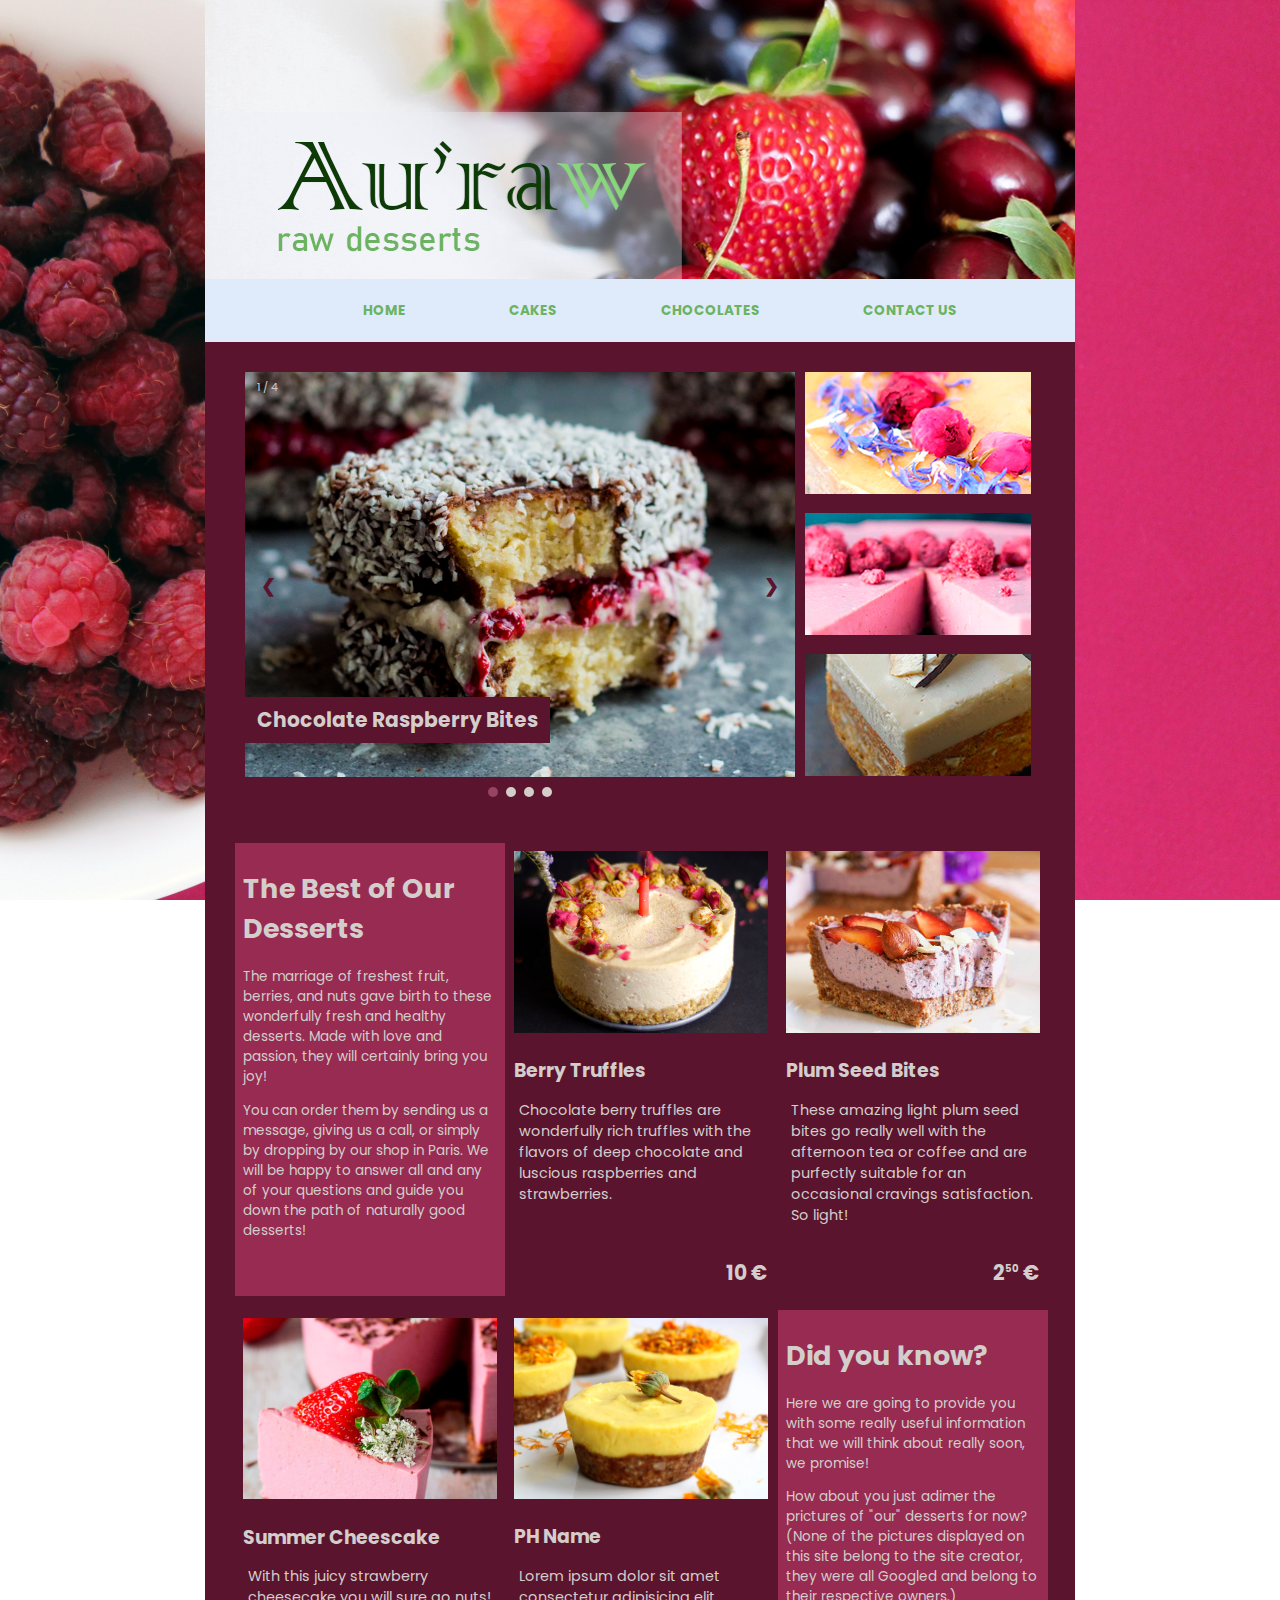
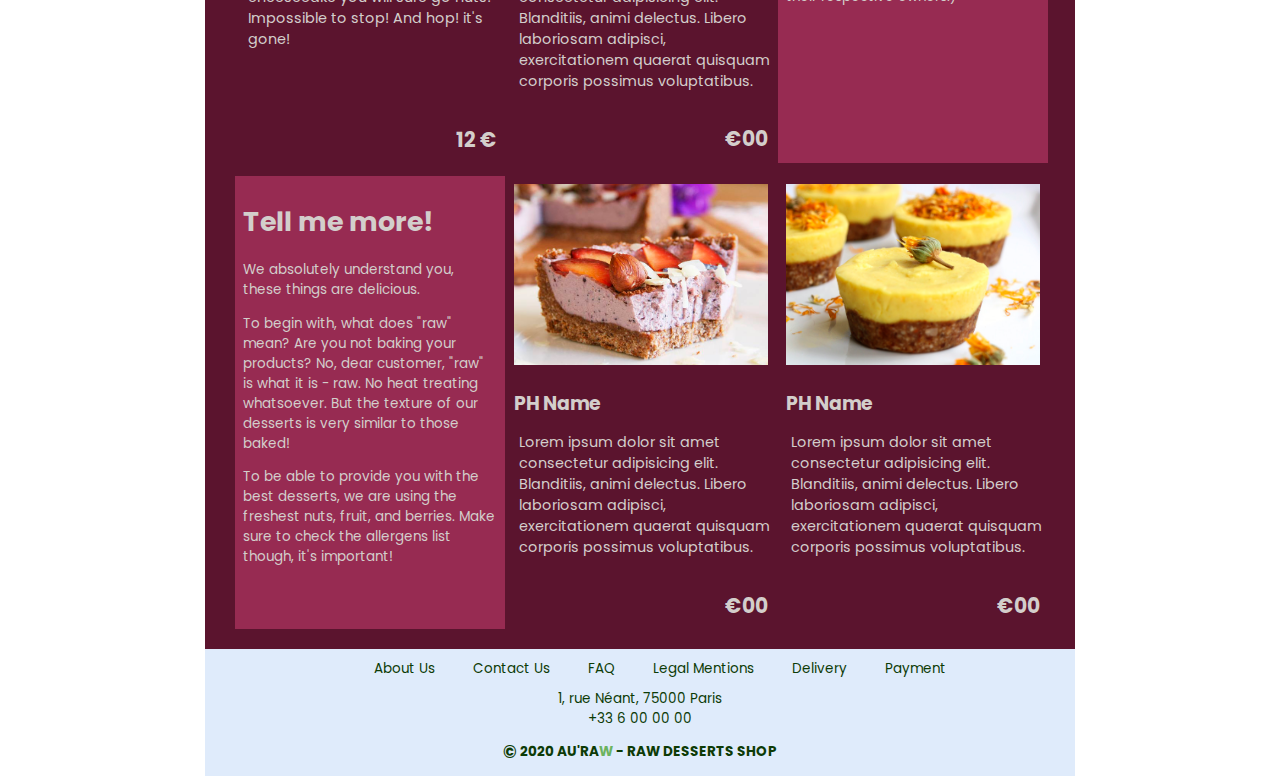
<file: index.html>
<!DOCTYPE html>
<html lang="en">
<head>
    <link rel="stylesheet" href="style.css">
    <link rel="stylesheet" href="carousel.css">
    <script type="text/javascript" src="carousel.js"></script>
    <link href="https://fonts.googleapis.com/css?family=Poppins&display=swap" rel="stylesheet">
    <link rel="stylesheet" href="https://cdnjs.cloudflare.com/ajax/libs/font-awesome/4.7.0/css/font-awesome.min.css">
    <meta charset="UTF-8">
    <meta name="viewport" content="width=device-width, initial-scale=1.0">
    <title>So raw you guise fawk</title>
</head>
<body>
<div class="page__container">
    <header>
        <div class="header-image">
        </div>
        <nav>
            <ul>
                <li><a href="index.html">Home</a></li>
                <li><a href="#">Cakes</a></li>
                <li><a href="#">Chocolates</a></li>
                <li><a href="contact-us.html">Contact Us</a></li>
            </ul>
            <!-- SEARCH BAR IS DISABLED IN V1
            <div class="wrap">
                <div class="search">
                  <input type="text" class="searchTerm" placeholder="e.g. Zebra Cake">
                  <button type="submit" class="searchButton">
                  <i class="fa fa-search"></i>
                  </button>
                </div>
              </div>
            -->
        </nav>
        
    </header>   

    <div class="main-part__container">

        <div class="top-part__container">
            <div id="promo">
               <!-- Slideshow container -->
                <div class="slideshow-container">

                    <!-- Full-width images with number and caption text -->
                
                    <div class="mySlides fade">
                        <div class="numbertext">1 / 4</div>
                            <img src="assets/Product-pictures/Final/Carousel/17_icon.png">
                        <div class="text">Chocolate Raspberry Bites</div>
                    </div>
                
                    <div class="mySlides fade">
                        <div class="numbertext">2 / 4</div>
                            <img src="assets/Product-pictures/Final/Carousel/19_icon.png">
                        <div class="text">Chocolate Pistachio Truffles</div>
                    </div>

                    <div class="mySlides fade">
                        <div class="numbertext">3 / 4</div>
                            <img src="assets/Product-pictures/Final/Carousel/3_icon.png">
                        <div class="text">Light Creamy Cupcake</div>
                    </div>

                    <div class="mySlides fade">
                        <div class="numbertext">4 / 4</div>
                            <img src="assets/Product-pictures/Final/Carousel/7_icon.png">
                        <div class="text">Plum Seed Bites</div>
                    </div>
                    <!-- Next and previous buttons -->
                    <a class="prev" onclick="plusSlides(-1)">&#10094;</a>
                    <a class="next" onclick="plusSlides(1)">&#10095;</a>
                </div>
                
                <!-- The dots/circles -->
                <div style="text-align:center">
                    <span class="dot" onclick="currentSlide(1)"></span>
                    <span class="dot" onclick="currentSlide(2)"></span>
                    <span class="dot" onclick="currentSlide(3)"></span>
                    <span class="dot" onclick="currentSlide(4)"></span>
                </div>
            </div>

           
            

            <div id="sections">
                <div class="sections__tiles">
                    <div id="selection gluten-free">
                        <img src="assets/Product-pictures/Final/gluten-free.png" alt="gluten-free desserts selection">
                    </div>
                    
                    <div id="selection nuts-free">
                        <img src="assets/Product-pictures/Final/nuts-free.png" atl="no nuts desserts selection">
                    </div>
<!--
                    <div id="selection cocoa-free">
                        <img src="assets/Product-pictures/Final/cocoa-free.png" alt="cocoa-free desserts selection">
                    </div>
-->
                    <div id="selection low-cal">
                        <img src="assets/Product-pictures/Final/low-cal.png" alt="low-calorie dessers selection">
                    </div>
            </div>
        </div>
            
                
        </div>
       
        <div class="bottom-part__container">

            <div class="selection-description">
                <h1>The Best of Our Desserts</h1>
                <p>The marriage of freshest fruit, berries, and nuts gave birth to these wonderfully fresh and healthy desserts. Made with love and passion, they will certainly bring you joy!</p>
                <p>You can order them by sending us a message, giving us a call, or simply by dropping by our shop in Paris. We will be happy to answer all and any of your questions and guide you down the path of naturally good desserts!</p>
            </div>
            <div id="product">
                <div id="product-item"><a href="product.html">
                    <img src="assets/Product-pictures/Final/product_pictures/9_icon.png" alt="gluten-free desserts selection">
                    <div class="name">
                        <h1>Berry Truffles</h1>
                    </div>
                    <div class="description">
                        <p id="product-description">Chocolate berry truffles are wonderfully rich truffles with the flavors of deep chocolate and luscious raspberries and strawberries. </p>
                        
                    </div>
                    <p id="product-price">10 &euro;</p>
                </div></a>
            </div>
            
            <div id="product">
                <div id="product-item">
                    <img src="assets/Product-pictures/Final/product_pictures/7_icon.png" atl="no nuts desserts selection">
                    <div class="name">
                        <h1>Plum Seed Bites</h1>  
                    </div>
                    <div class="description">
                        <p id="product-description">These amazing light plum seed bites go really well with the afternoon tea or coffee and are purfectly suitable for an occasional cravings satisfaction. So light!</p>
                    </div>
                    <p id="product-price">2<sup>50</sup> &euro;</p>
                </div>
            </div>
            <div id="product">
                <div id="product-item">
                    <img src="assets/Product-pictures/Final/product_pictures/1_icon.png" alt="cocoa-free desserts selection">
                    <div class="name">
                        <h1>Summer Cheescake</h1>
                    </div>
                    <div class="description">
                        <p id="product-description">With this juicy strawberry cheesecake you will sure go nuts! Impossible to stop! And hop! it's gone!</p>
                        <p id="product-price">12 &euro;</p>
                    </div>
            </div>
            </div>
            <div id="product">
                <div id="product-item">
                    <img src="assets/Product-pictures/Final/product_pictures/6_icon.png" alt="low-calorie dessers selection">
                    <div class="name">
                        <h1>PH Name</h1>
                    </div>
                    <div class="description">
                        <p id="product-description">Lorem ipsum dolor sit amet consectetur adipisicing elit. Blanditiis, animi delectus. Libero laboriosam adipisci, exercitationem quaerat quisquam corporis possimus voluptatibus.</p>
                        <p id="product-price">&euro;00</p>
                    </div>
                </div>
            </div>
            <div class="selection-description">
                <h1>Did you know?</h1>
                <p>Here we are going to provide you with some really useful information that we will think about really soon, we promise!</p>
                <p>How about you just adimer the prictures of "our" desserts for now? (None of the pictures displayed on this site belong to the site creator, they were all Googled and belong to their respective owners.)</p>
            </div>
            <div class="selection-description">
                <h1>Tell me more!</h1>
                <p>We absolutely understand you, these things are delicious.</p>
                <p>To begin with, what does "raw" mean? Are you not baking your products? No, dear customer, "raw" is what it is - raw. No heat treating whatsoever. But the texture of our desserts is very similar to those baked!</p>
                <p>To be able to provide you with the best desserts, we are using the freshest nuts, fruit, and berries. Make sure to check the allergens list though, it's important!</p>
            </div>
                <div id="product">
                    <div id="product-item">
                        <img src="assets/Product-pictures/Final/product_pictures/7_icon.png" alt="gluten-free desserts selection">
                        <div class="name">
                            <h1>PH Name</h1>
                        </div>
                        <div class="description">
                            <p id="product-description">Lorem ipsum dolor sit amet consectetur adipisicing elit. Blanditiis, animi delectus. Libero laboriosam adipisci, exercitationem quaerat quisquam corporis possimus voluptatibus.</p>
                            <p id="product-price">&euro;00</p>
                        </div>
                    </div>
                </div>
              
                    <div id="product">
                        <div id="product-item">
                            <img src="assets/Product-pictures/Final/product_pictures/6_icon.png" alt="gluten-free desserts selection">
                            <div class="name">
                                <h1>PH Name</h1>
                            </div>
                            <div class="description">
                                <p id="product-description">Lorem ipsum dolor sit amet consectetur adipisicing elit. Blanditiis, animi delectus. Libero laboriosam adipisci, exercitationem quaerat quisquam corporis possimus voluptatibus.</p>
                                <p id="product-price">&euro;00</p>
                            </div>
                        </div>
                    </div>
                    
                    
                
            </div>
        </div>
   


    <footer>
        <ul>
            <li><a href="about-us.html">About Us</a></li>
            <li><a href="contact-us.html">Contact Us</a></li>
            <li><a href="faq.html">FAQ</a></li>
            <li><a href="legal.html">Legal Mentions</a></li>
            <li><a href="delivery.html">Delivery</a></li>
            <li><a href="payment.html">Payment</a></li>
        </ul>
        <div class="contact">
                <p>1, rue Néant, 75000 Paris</p>
                <p>+33 6 00 00 00</p>
            </div>
        <div class="copyright">
            
            <p><section id="copy">&copy;</section>&nbsp;2020&nbsp;<section id="dark-green">Au'Ra</section><section id="green">w</section>&nbsp;- Raw Desserts Shop</p>
        </div>
    </footer>
</div>
</body>
</html>
</file>
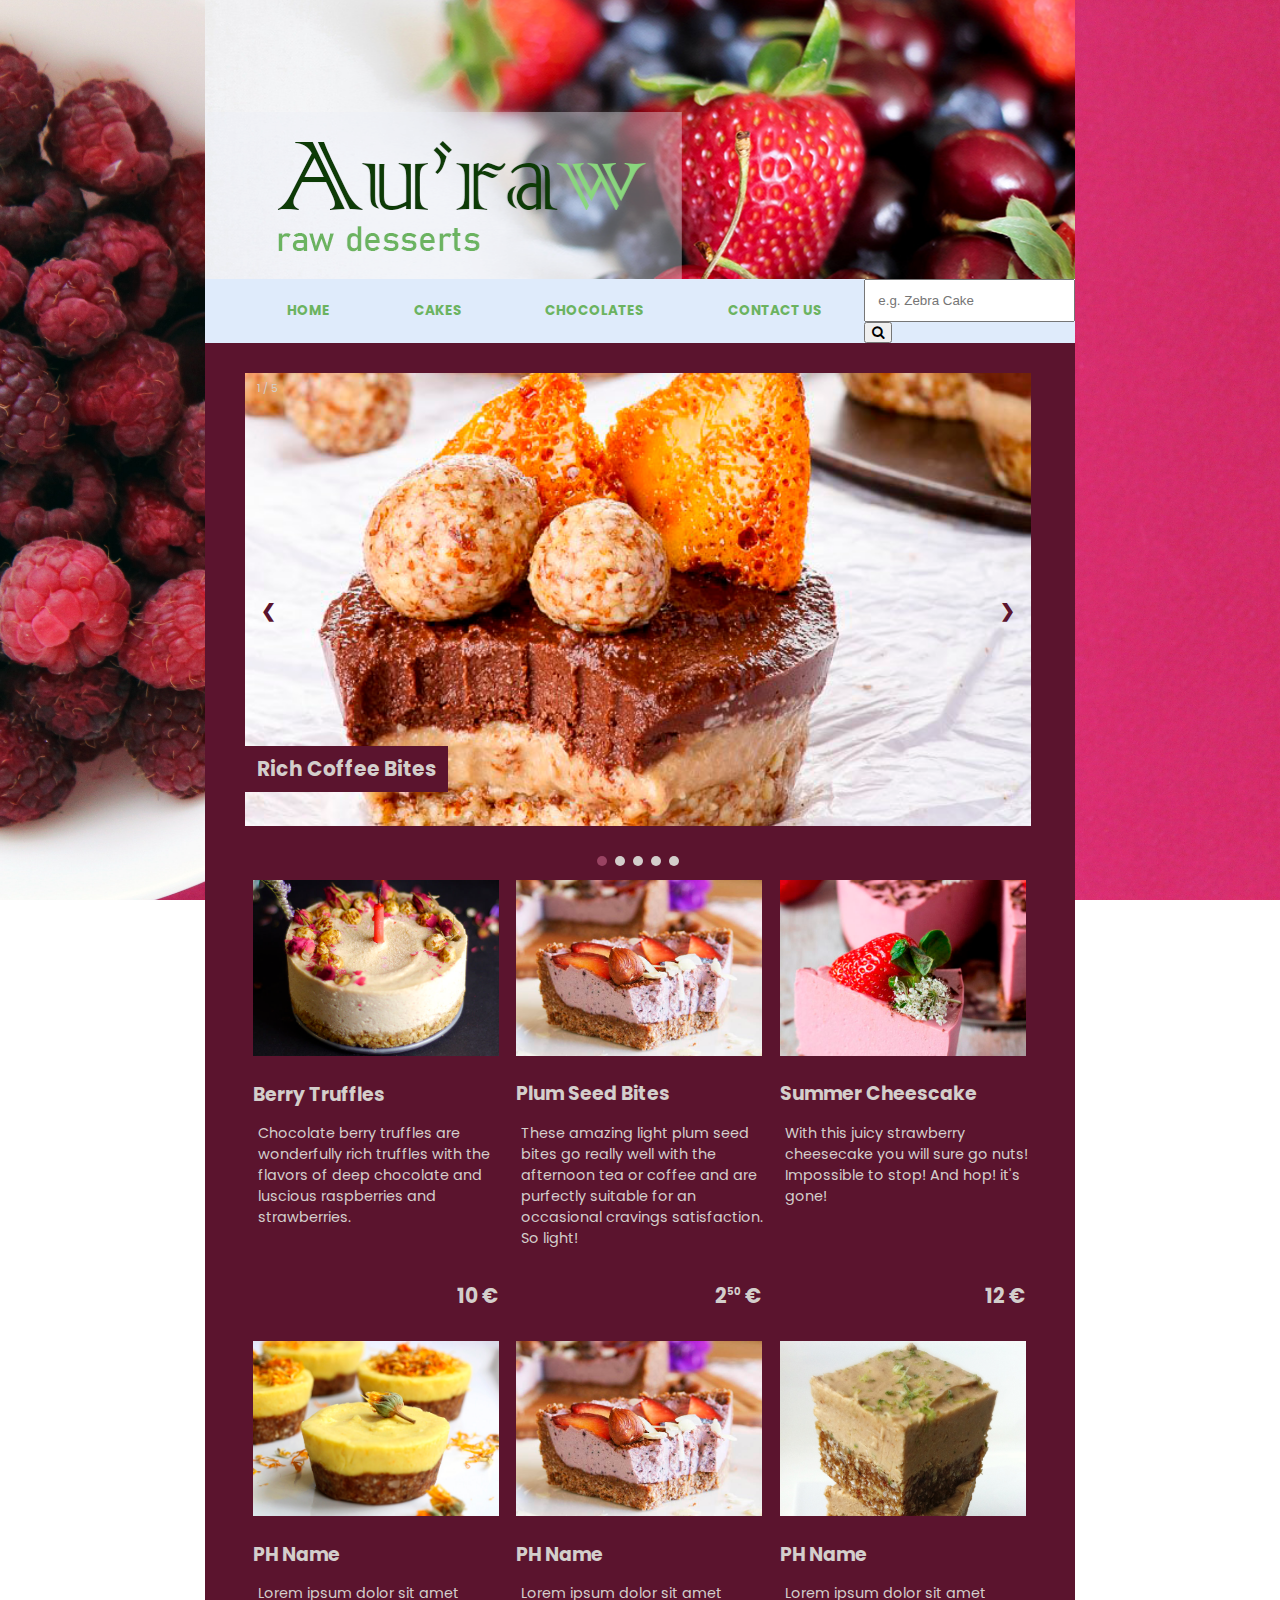
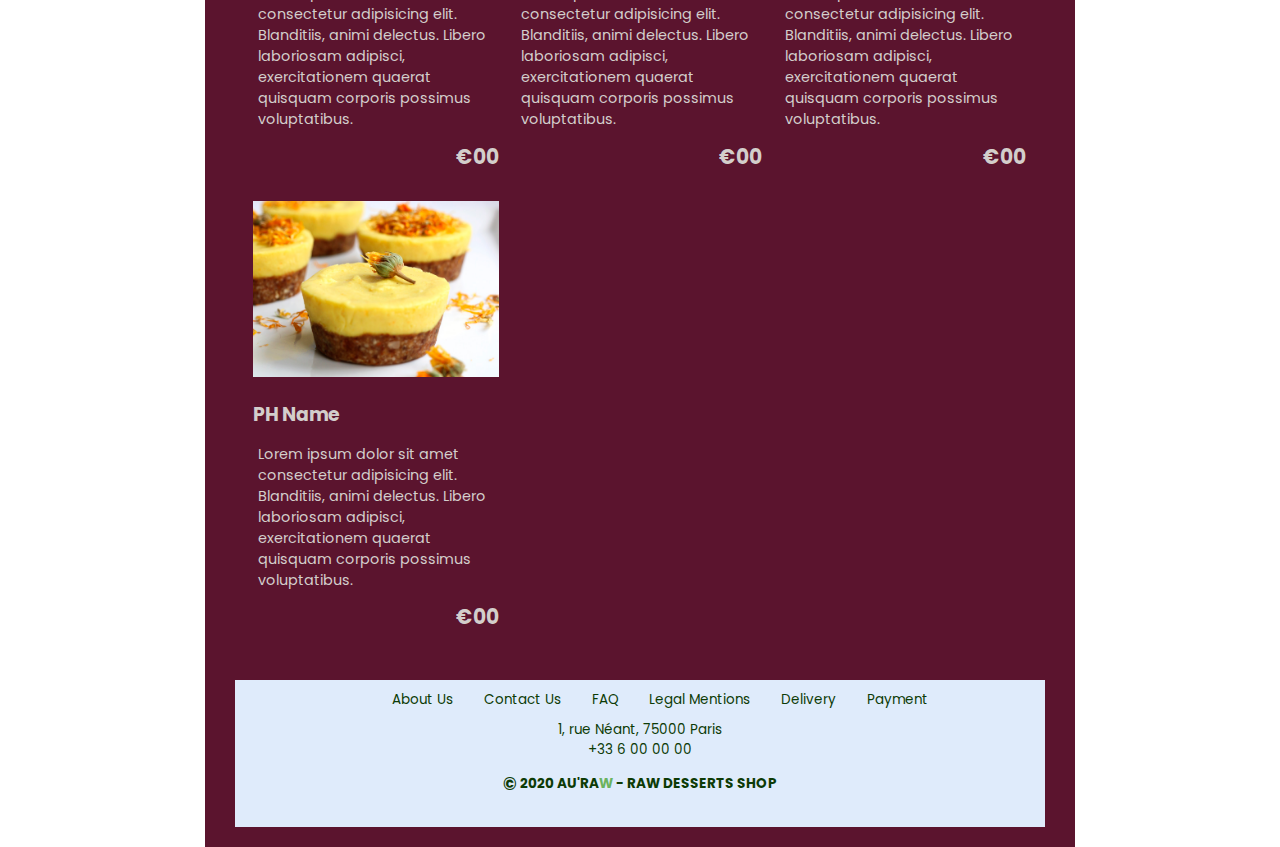
<file: cakes.html>
<!DOCTYPE html>
<html lang="en">
<head>
    <link rel="stylesheet" href="style.css">
    <link rel="stylesheet" href="carousel.css">
    <script type="text/javascript" src="carousel.js"></script>
    <link href="https://fonts.googleapis.com/css?family=Poppins&display=swap" rel="stylesheet">
    <link rel="stylesheet" href="https://cdnjs.cloudflare.com/ajax/libs/font-awesome/4.7.0/css/font-awesome.min.css">
    <meta charset="UTF-8">
    <meta name="viewport" content="width=device-width, initial-scale=1.0">
    <title>So raw you guise fawk</title>
</head>
<body>
<div class="page__container">
    <header>
        <div class="header-image">
        <!-- <img src="assets/au-raw_logo.png" alt="logo">-->
        </div>
        <nav>
            <ul>
                <li><a href="index.html">Home</a></li>
                <li><a href="cakes.html">Cakes</a></li>
                <li><a href="chocolates.html">Chocolates</a></li>
                <li><a href="contact-us.html">Contact Us</a></li>
            </ul>
            <div class="wrap">
                <div class="search">
                  <input type="text" class="searchTerm" placeholder="e.g. Zebra Cake">
                  <button type="submit" class="searchButton">
                  <i class="fa fa-search"></i>
                  </button>
                </div>
              </div>
        </nav>
        
    </header>   

    <div class="main-part__container">

        <div class="top-part__container">
            <div id="product-carousel">
                <div class="slideshow-container">

                    <!-- Full-width images with number and caption text -->
                    <div class="slideshow-container">

                        <!-- Full-width images with number and caption text -->
                        <div class="mySlides fade">
                            <div class="numbertext">1 / 5</div>
                                <img src="assets/Product-pictures/Final/Carousel/10_icon.png">
                            <div class="text">Rich Coffee Bites</div>
                        </div>
                    
                        <div class="mySlides fade">
                            <div class="numbertext">2 / 5</div>
                                <img src="assets/Product-pictures/Final/Carousel/17_icon.png">
                            <div class="text">Chocolate Raspberry Bites</div>
                        </div>
                    
                        <div class="mySlides fade">
                            <div class="numbertext">3 / 5</div>
                                <img src="assets/Product-pictures/Final/Carousel/19_icon.png">
                            <div class="text">Chocolate Pistachio Truffles</div>
                        </div>
    
                        <div class="mySlides fade">
                            <div class="numbertext">4 / 5</div>
                                <img src="assets/Product-pictures/Final/Carousel/3_icon.png">
                            <div class="text">Light Creamy Cupcake</div>
                        </div>
    
                        <div class="mySlides fade">
                            <div class="numbertext">5 / 5</div>
                                <img src="assets/Product-pictures/Final/Carousel/7_icon.png">
                            <div class="text">Plum Seed Bites</div>
                        </div>
                        <!-- Next and previous buttons -->
                        <a class="prev" onclick="plusSlides(-1)">&#10094;</a>
                        <a class="next" onclick="plusSlides(1)">&#10095;</a>
                    </div>
    
                    <br>
                    
                    <!-- The dots/circles -->
                    <div style="text-align:center">
                        <span class="dot" onclick="currentSlide(1)"></span>
                        <span class="dot" onclick="currentSlide(2)"></span>
                        <span class="dot" onclick="currentSlide(3)"></span>
                        <span class="dot" onclick="currentSlide(4)"></span>
                        <span class="dot" onclick="currentSlide(5)"></span>
                    </div>
                </div>
          
            
                
        </div>
       
        <div class="bottom-part__container">

            <div id="product">
                <div id="product-item"><a href="product.html">
                    <img src="assets/Product-pictures/Final/product_pictures/9_icon.png" alt="gluten-free desserts selection">
                    <div class="name">
                        <h1>Berry Truffles</h1>
                    </div>
                    <div class="description">
                        <p id="product-description">Chocolate berry truffles are wonderfully rich truffles with the flavors of deep chocolate and luscious raspberries and strawberries. </p>
                        
                    </div>
                    <p id="product-price">10 &euro;</p>
                </div></a>
            </div>
            
            <div id="product">
                <div id="product-item">
                    <img src="assets/Product-pictures/Final/product_pictures/7_icon.png" atl="no nuts desserts selection">
                    <div class="name">
                        <h1>Plum Seed Bites</h1>  
                    </div>
                    <div class="description">
                        <p id="product-description">These amazing light plum seed bites go really well with the afternoon tea or coffee and are purfectly suitable for an occasional cravings satisfaction. So light!</p>
                    </div>
                    <p id="product-price">2<sup>50</sup> &euro;</p>
                </div>
            </div>
            <div id="product">
                <div id="product-item">
                    <img src="assets/Product-pictures/Final/product_pictures/1_icon.png" alt="cocoa-free desserts selection">
                    <div class="name">
                        <h1>Summer Cheescake</h1>
                    </div>
                    <div class="description">
                        <p id="product-description">With this juicy strawberry cheesecake you will sure go nuts! Impossible to stop! And hop! it's gone!</p>
                        <p id="product-price">12 &euro;</p>
                    </div>
            </div>
            </div>
            <div id="product">
                <div id="product-item">
                    <img src="assets/Product-pictures/Final/product_pictures/6_icon.png" alt="low-calorie dessers selection">
                    <div class="name">
                        <h1>PH Name</h1>
                    </div>
                    <div class="description">
                        <p id="product-description">Lorem ipsum dolor sit amet consectetur adipisicing elit. Blanditiis, animi delectus. Libero laboriosam adipisci, exercitationem quaerat quisquam corporis possimus voluptatibus.</p>
                        <p id="product-price">&euro;00</p>
                    </div>
                </div>
            </div>
                <div id="product">
                    <div id="product-item">
                        <img src="assets/Product-pictures/Final/product_pictures/7_icon.png" alt="gluten-free desserts selection">
                        <div class="name">
                            <h1>PH Name</h1>
                        </div>
                        <div class="description">
                            <p id="product-description">Lorem ipsum dolor sit amet consectetur adipisicing elit. Blanditiis, animi delectus. Libero laboriosam adipisci, exercitationem quaerat quisquam corporis possimus voluptatibus.</p>
                            <p id="product-price">&euro;00</p>
                        </div>
                    </div>
                </div>
                
                <div id="product">
                    <div id="product-item">
                        <img src="assets/Product-pictures/Final/product_pictures/14_icon.png" atl="no nuts desserts selection">
                        <div class="name">
                            <h1>PH Name</h1>
                        </div>
                        <div class="description">
                            <p id="product-description">Lorem ipsum dolor sit amet consectetur adipisicing elit. Blanditiis, animi delectus. Libero laboriosam adipisci, exercitationem quaerat quisquam corporis possimus voluptatibus.</p>
                            <p id="product-price">&euro;00</p>
                        </div>
                    </div>
                </div>
              
                    <div id="product">
                        <div id="product-item">
                            <img src="assets/Product-pictures/Final/product_pictures/6_icon.png" alt="gluten-free desserts selection">
                            <div class="name">
                                <h1>PH Name</h1>
                            </div>
                            <div class="description">
                                <p id="product-description">Lorem ipsum dolor sit amet consectetur adipisicing elit. Blanditiis, animi delectus. Libero laboriosam adipisci, exercitationem quaerat quisquam corporis possimus voluptatibus.</p>
                                <p id="product-price">&euro;00</p>
                            </div>
                        </div>
                    </div>
            </div>
        </div>
   


    <footer>
        <ul>
            <li><a href="about-us.html">About Us</a></li>
            <li><a href="contact-us.html">Contact Us</a></li>
            <li><a href="faq.html">FAQ</a></li>
            <li><a href="legal.html">Legal Mentions</a></li>
            <li><a href="delivery.html">Delivery</a></li>
            <li><a href="payment.html">Payment</a></li>
        </ul>
        <div class="contact">
                <p>1, rue Néant, 75000 Paris</p>
                <p>+33 6 00 00 00</p>
            </div>
        <div class="copyright">
            
            <p><section id="copy">&copy;</section>&nbsp;2020&nbsp;<section id="dark-green">Au'Ra</section><section id="green">w</section>&nbsp;- Raw Desserts Shop</p>
        </div>
    </footer>
</div>
</body>
</html>
</file>
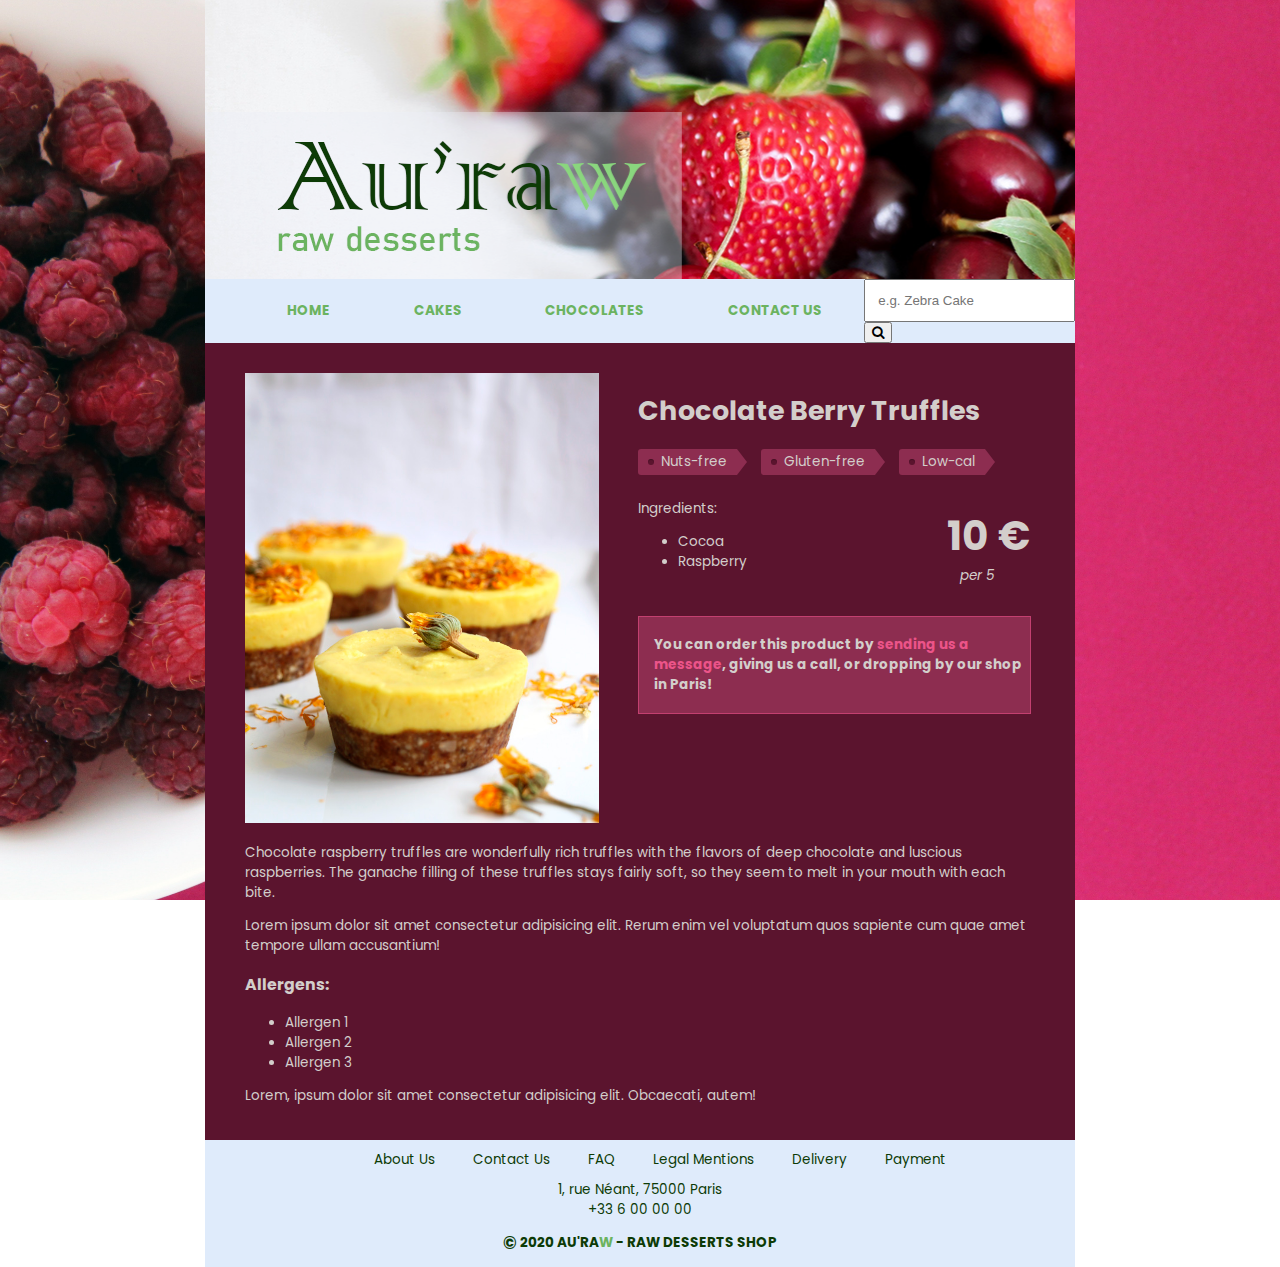
<file: product.html>
<!DOCTYPE html>
<html lang="en">
<head>
    <link rel="stylesheet" href="style.css">
    <link href="https://fonts.googleapis.com/css?family=Poppins&display=swap" rel="stylesheet">
    <link rel="stylesheet" href="https://cdnjs.cloudflare.com/ajax/libs/font-awesome/4.7.0/css/font-awesome.min.css">
    <meta charset="UTF-8">
    <meta name="viewport" content="width=device-width, initial-scale=1.0">
    <title>So raw you guise fawk</title>
</head>
<body>
<div class="page__container">
    <header>
        <div class="header-image">
        </div>
        <nav>
            <ul>
                <li><a href="index.html">Home</a></li>
                <li><a href="#">Cakes</a></li>
                <li><a href="#">Chocolates</a></li>
                <li><a href="contact-us.html">Contact Us</a></li>
            </ul>
            <div class="wrap">
                <div class="search">
                  <input type="text" class="searchTerm" placeholder="e.g. Zebra Cake">
                  <button type="submit" class="searchButton">
                  <i class="fa fa-search"></i>
                  </button>
                </div>
              </div>
        </nav>
        
    </header>   

    <div class="main-part__container">

        <div class="product__container">
            <div class="product__top">
                <div class="product-image">
                    <img src="assets/Product-pictures/Final/product_pictures/6.png">
                </div>
                <div class="product-info">
                    <h1>Chocolate Berry Truffles</h1>
                    <div class="product-tags">
                    <ul class="tags">
                        <li><a href="#" class="tag">Nuts-free</a></li>
                        <li><a href="#" class="tag">Gluten-free</a></li>
                        <li><a href="#" class="tag">Low-cal</a></li>
                    </ul>
                    <div class="product-ingr">
                        
                        <div id="ingr">
                            <p>Ingredients:</p>
                            <ul>
                                <li>Cocoa</li>
                                <li>Raspberry</li>
                            
                            </ul>
                        </div>
                        <div class="product-details">
                        <p id="product-price">10 &euro;</p><em> per 5</em>
                        </div>
                    </div>
                    <div class="order"><h4>You can order this product by <a href="contact-us.html">sending us a message</a>, giving us a call, or dropping by our shop in Paris!</h4>
                    </div>
                </div>
                </div>
                
            </div>

            <div class="product__bottom">
                <div class="product-description">
                    <p>Chocolate raspberry truffles are wonderfully rich truffles with the flavors of deep chocolate and luscious raspberries. The ganache filling of these truffles stays fairly soft, so they seem to melt in your mouth with each bite.</p>
                    <p>Lorem ipsum dolor sit amet consectetur adipisicing elit. Rerum enim vel voluptatum quos sapiente cum quae amet tempore ullam accusantium!</p>
                    <h3>Allergens:</h3>
                    <ul>
                        <li>Allergen 1</li>
                        <li>Allergen 2</li>
                        <li>Allergen 3</li>
                    </ul>
                    <p>Lorem, ipsum dolor sit amet consectetur adipisicing elit. Obcaecati, autem!</p>
                </div>
            </div>
        </div>
    </div>



    <footer>
        <ul>
            <li><a href="about-us.html">About Us</a></li>
            <li><a href="contact-us.html">Contact Us</a></li>
            <li><a href="faq.html">FAQ</a></li>
            <li><a href="legal.html">Legal Mentions</a></li>
            <li><a href="delivery.html">Delivery</a></li>
            <li><a href="payment.html">Payment</a></li>
        </ul>
        <div class="contact">
                <p>1, rue Néant, 75000 Paris</p>
                <p>+33 6 00 00 00</p>
            </div>
        <div class="copyright">
            
            <p><section id="copy">&copy;</section>&nbsp;2020&nbsp;<section id="dark-green">Au'Ra</section><section id="green">w</section>&nbsp;- Raw Desserts Shop</p>
        </div>
    </footer>
</div>
</body>
</html>
</file>
<file: style.css>
html {
    background: url('assets/berries-bowl-bowl-of-fruit-close-up-1145977.jpg') no-repeat center fixed;
    background-size: cover;
    font-family: 'Poppins', sans-serif;
    font-size: 1.5vh;
}



.page__container {
    position: absolute;
    top: 0;
    left: 16%;
    right: 16%;
    display: flex;
    flex-direction: column;
    max-width: 100vh;
    background-color: #dfebfb;
    color: #0d3b06;
    margin-left: auto;
    margin-right: auto;
}

header {
    display: block;
    max-width: 100vw;
    height: auto;
}

.header-image {
    background: url('assets/au-raw_logo_640.png') no-repeat;
    max-width: auto;
    max-height: 31vh;
    object-fit: fill;
}

@media (min-width: 1000px) {
    .header-image {
      background: url('assets/logo-6-inv.png') no-repeat;
      height: 31vh;
      width: auto;
      object-fit: fill;
    }
  }

.main-part__container-row {
    display: inline;
    flex-wrap: wrap;
    max-width: 100%;
    padding: 20px 30px 20px 30px;
    background: #5b142e;
    color: #d3cecb;
}

.main-part__container {
    display: flex;
    flex-direction: column;
    flex-wrap: wrap;
    max-width: 100%;
    padding: 20px 30px 20px 30px;
    background: #5b142e;
    color: #d3cecb;
}

@media (max-width: 800px) {
    .main-part__container {
        padding: 0;
    }
  }

/********** NAVIGATION MENU and SEARCH BAR **********/

/** clearfix **/

header::after {
    content: '';
    display: table;
    clear: both;
}

/** end clearfix **/

/** navigation menu **/
nav {
    display: flex;
    flex-direction: row;
    align-items: center;
}

nav ul {
    width: 80%;
    margin: 0px auto;
    float: left;
    display: flex;
    flex-direction: row;
    justify-content: space-around;
    list-style: none;
}

nav li {
    padding: 1.6em 0 1.6em 0;
    position: relative;
}

nav a {
    color: #6bb360;
    text-decoration: none;
    font-weight: bold;
    text-transform: uppercase;
}

nav a::before {
    content: '';
    display: block;
    height: 5px;
    background-color: #0d3b06;
    position: absolute;
    top: 0;
    width: 0%;
    transition: all ease-in-out 300ms;
}

nav a:hover::before {
    width: 100%;
}

nav a:hover {
    color: #0d3b06;
    transition: all ease-in-out 300ms;
}

/** end navigation menu **/


/** search bar **/

/** disabled for v1
.search {
    width: 80%;
    display: flex;
    flex-direction: row;
    align-items: center;
    }

.searchTerm {
    width: 90%;
    border: 2px solid #6bb360;
    border-right: none;
    padding: 5px;
    height: 20px;
    border-radius: 5px 0 0 5px;
    outline: none;
    }

.searchTerm:focus{
    color: #0d3b06;
    }

.searchButton {
    width: 40px;
    height: 28px;
    border: 1px solid #6bb360;
    background: #6bb360;
    text-align: center;
    color: #DFEBFB;
    border-radius: 0 5px 5px 0;
    cursor: pointer;
    font-size: 20px;
    }

.wrap {
    display: flex;
    flex-direction: row;
    align-items: center;
    width: 30%;
    float: right;
    padding: 15px auto 15px auto;
    margin: 15px auto 15px auto;
    }

**/

input[type=text], input[type=tel], input[type=email], select, textarea {
        width: 100%; /* Full width */
        padding: 12px; /* Some padding */  
        box-sizing: border-box; /* Make sure that padding and width stays in place */
        margin-top: auto; /* Add a top margin */
        margin-bottom: auto; /* Bottom margin */
        resize: vertical; /* Allow the user to vertically resize the textarea (not horizontally) */
        
}

input[type=submit] {
    background-color: #3e6d37;
    color: #DFEBFB;
    font-weight: bold;
    text-transform: uppercase;
    width: 40%; /* Full width */
    float: right;
    padding: 10px; /* Some padding */  
    border-radius: 5px;
    border: 1px solid #57994d;
    margin-top: 2px;
    text-shadow: none;
    box-sizing: border-box; /* Make sure that padding and width stays in place */
    margin-bottom: auto; /* Bottom margin */
    resize: vertical /* Allow the user to vertically resize the textarea (not horizontally) */
}

input[type=submit]:hover {
    background: #57994d;
}

input[type=submit]:active {
    
    transform: translateY(2px);
  }

#asterisk {
    font-size: small;
    color: #6bb360;
    font-style: italic;
}

/** end search bar **/

/********** END NAVIGATION MENU and SEARCH BAR **********/

/********** FOOTER **********/

footer {
    display: flex;
    flex-direction: column;
    max-width: 130vw;
    background-color: #dfebfb;
    color: #0d3b06;
}

footer ul {
    width: 70%;
    margin: 0px auto;
    display: flex;
    flex-direction: row;
    justify-content: space-around;
    list-style: none;
}

footer li {
    padding: 10px 0px;
}

footer a {
    text-decoration: none;
    color: #0d3b06;
}

footer a:hover {
    color: #6bb360;
}

.copyright {
    display: flex;
    flex-direction: row;
    justify-content: center;
    align-items: center;
    font-weight: bold;
    font-size: 1.0em;
    text-transform: uppercase;
    padding-bottom: 10px;
    padding-top: 10px;
}

#dark-green {
    color: #0d3b06;
}

#green {
    color: #6bb360;
}

#copy {
    font-size: 1.3em;
}

.contact {
    display: flex;
    flex-direction: column;
    justify-content: center;
    align-items: center;
}

.contact p {
    margin: 0;
    padding: 0;
}

.top-part__container {
    max-width: 130vw;
    height: auto;
    padding: 10px 14px 40px 10px;
}

@media (max-width: 800px) {
    .top-part__container {
        height: 0vh;
        visibility: hidden;
    }
  }

#promo {
    width: 70%;
    float: left;
}

@media (max-width: 800px) {
    #promo {
        visibility: hidden;
    }
  }

#promo img {
    max-width: 100%;
    height: 30em;
    object-fit: cover;
}

#sections {
    width: 30%;
    float: right;
}

@media (max-width: 800px) {
    #sections {
        visibility: hidden;
    }

  }

.sections__tiles {
    display: grid;
    grid-template-columns: 100%;
    grid-row: 33% 33% 33%;
    grid-column-gap: 1em;
    grid-row-gap: 1em;
    padding-left: 10px;
}

#sections img {
    width: 100%;
    height: 9em;
    object-fit: none;
}

.bottom-part__container {
    margin: 0 auto;
    display: grid;
    grid-template-columns: 33.3% 33.3% 33.3%;
    grid-row: auto auto;
    grid-column-gap: 0.2%;
    grid-row-gap: 1em;
}

@media (max-width: 1100px) {
    .bottom-part__container {
        margin: 0 auto;
        display: grid;
        grid-template-columns: 50% 50%;
        grid-row: auto auto;
        grid-column-gap: 0.2%;
        grid-row-gap: 1em;
    }
  }

@media (max-width: 800px) {
    .bottom-part__container {
        margin: 0 auto;
        display: flex;
        flex-direction: column;
    }
  }

.selection-description {
    padding: 8px;
    background-color: #972b52;
  }

#product {
    padding: 8px;
}

#product:hover {
    background-color: #972b52;
}

#product img {
    width: 100%;
    object-fit: cover;
}

#product-description {
    padding: 0px 5px;
    width: 100%;
    font-size: 1.6vh;
    height: 16vh;
}

@media (max-width: 800px) {
    #product-description {
        height: auto;
        padding: 0px 5px 15px 5px;
    }
  }


#product-price {
    font-size: 1.5em;
    font-weight: bold;
    text-align: right;
    margin: auto 0;
}

#product .name h1 {
    width: 100%;
    font-size: 1.4em;
    text-decoration: uppercase;
    font-size: bold;
    margin-bottom: 0;
    padding-bottom: 0;
    padding-top: 5px;
}

sup {
    font-size:0.5em;
}

#product-carousel img {
    width: 100%;
    height: 453px;
    object-fit: cover;
}


.form__container p {
    margin: 0;
    padding: 0;
}

.form__container {
    width: 55%;
    float: left;
}

.form__picture{
    margin: auto 0;
}

.form__picture img {
    width: 42%;
    margin: auto 0;
    padding-top: 10px;
    max-height: auto;
    float: right;
    object-fit: cover;
}

/***** PRODUCT *****/

#product a {
    text-decoration: none;
    color: #d3cecb;
}

.product__container {
    max-width: 960px;
    height: auto;
    padding: 10px 14px 0px 10px;
}

.product__top {
    display: flex;
    flex-direction: row;
    width: 100%;
}

.product-image {
    width: 50%;
    float: left;
}

.product-image img {
    width: 90%;
    height: 450px;
    object-fit: cover;
}

.product-info {
    width: 50%;
    float: right;
}

.product__bottom {
    width: 100%;
}

h4 a {
    text-decoration: none;
    color: #ec5489;
}

.product-ingr {
    display: flex;
    flex-direction: row;
    width: 100%;
    margin-bottom: 30px;
}

.product-details {
    width: 45%;
    float: right;
    display: flex;
    flex-direction: column;
    align-items: flex-end;
}

.product-details #product-price {
    width: 60%;
    float: left;
    font-size: 3em;
    margin-bottom: 0;
}

.product-details em {
    width: 40%;
    float: right;
}

#ingr {
    width: 55%;
    float: left;
}

.order {
    padding-left: 15px;
    border: 1px solid #c34070;
    background-color: #8d2d50;
}

/****** TAGS *********/
/**background: #5b142e;
    color: #d3cecb;
    **/
.tags {
    list-style: none;
    margin: 0;
    overflow: hidden; 
    padding: 0;
  }
  
  .tags li {
    display: inline; 
  }
  
  .tag {
    background: #8d2d50;
    border-radius: 3px 0 0 3px;
    color: #d3cecb;
    display: inline-block;
    height: 26px;
    line-height: 26px;
    padding: 0 20px 0 23px;
    position: relative;
    margin: 0 10px 10px 0;
    text-decoration: none;
    -webkit-transition: color 0.2s;
  }
  
  .tag::before {
    background: #5b142e;
    border-radius: 10px;
    box-shadow: inset 0 1px rgba(0, 0, 0, 0.25);
    content: '';
    height: 6px;
    left: 10px;
    position: absolute;
    width: 6px;
    top: 10px;
  }
  
  .tag::after {
    background: #5b142e;
    border-bottom: 13px solid transparent;
    border-left: 10px solid #8d2d50;
    border-top: 13px solid transparent;
    content: '';
    position: absolute;
    right: 0;
    top: 0;
  }
  
  .tag:hover {
    background-color: #c34070;
    color: white;
  }
  
  .tag:hover::after {
     border-left-color: #c34070; 
  }
</file>
<file: carousel.css>
/* Slideshow container */
.slideshow-container {
  width: 100%;
  position: relative;
  margin: auto;
}

/* Hide the images by default */
.mySlides {
  display: none;
}

/* Next & previous buttons */
.prev, .next {
  font-family: 'Poppins', sans-serif;
  font-size: 1vh;
  cursor: pointer;
  position: absolute;
  top: 50%;
  width: auto;
  margin-top: -22px;
  padding: 16px;
  color: #5b142e;
  font-weight: bold;
  font-size: 18px;
  transition: 1s ease;
  border-radius: 0 3px 3px 0;
  user-select: none;
}

/* Position the "next button" to the right */
.next {
  right: 0;
  border-radius: 3px 0 0 3px;
}

/* On hover, add a black background color with a little bit see-through */
.prev:hover, .next:hover {
  background-color: rgba(117, 12, 44, 0.651);
}

/* Caption text */
.text {
  color: #d3cecb;
  font-size: 1.5em;
  font-weight: bold;
  background-color: #5B142E;
  padding: 8px 12px;
  position: absolute;
  bottom: 2em;
  text-align: center;
}

/* Number text (1/3 etc) */
.numbertext {
  color: #d3cecb;
  font-size: 0.8em;
  padding: 8px 12px;
  position: absolute;
  top: 0;
}

/* The dots/bullets/indicators */
.dot {
  cursor: pointer;
  height: 10px;
  width: 10px;
  margin: 0 2px;
  background-color: #d3cecb;
  border-radius: 50%;
  display: inline-block;
  transition: background-color 0.7s ease;
}

.active, .dot:hover {
  background-color: rgb(153, 67, 98)
}

/* Fading animation */
.fade {
  -webkit-animation-name: fade;
  -webkit-animation-duration: 2s;
  animation-name: fade;
  animation-duration: 2s;
}

@-webkit-keyframes fade {
  from {opacity: .8}
  to {opacity: 1}
}

@keyframes fade {
  from {opacity: .8}
  to {opacity: 1}
}
</file>
